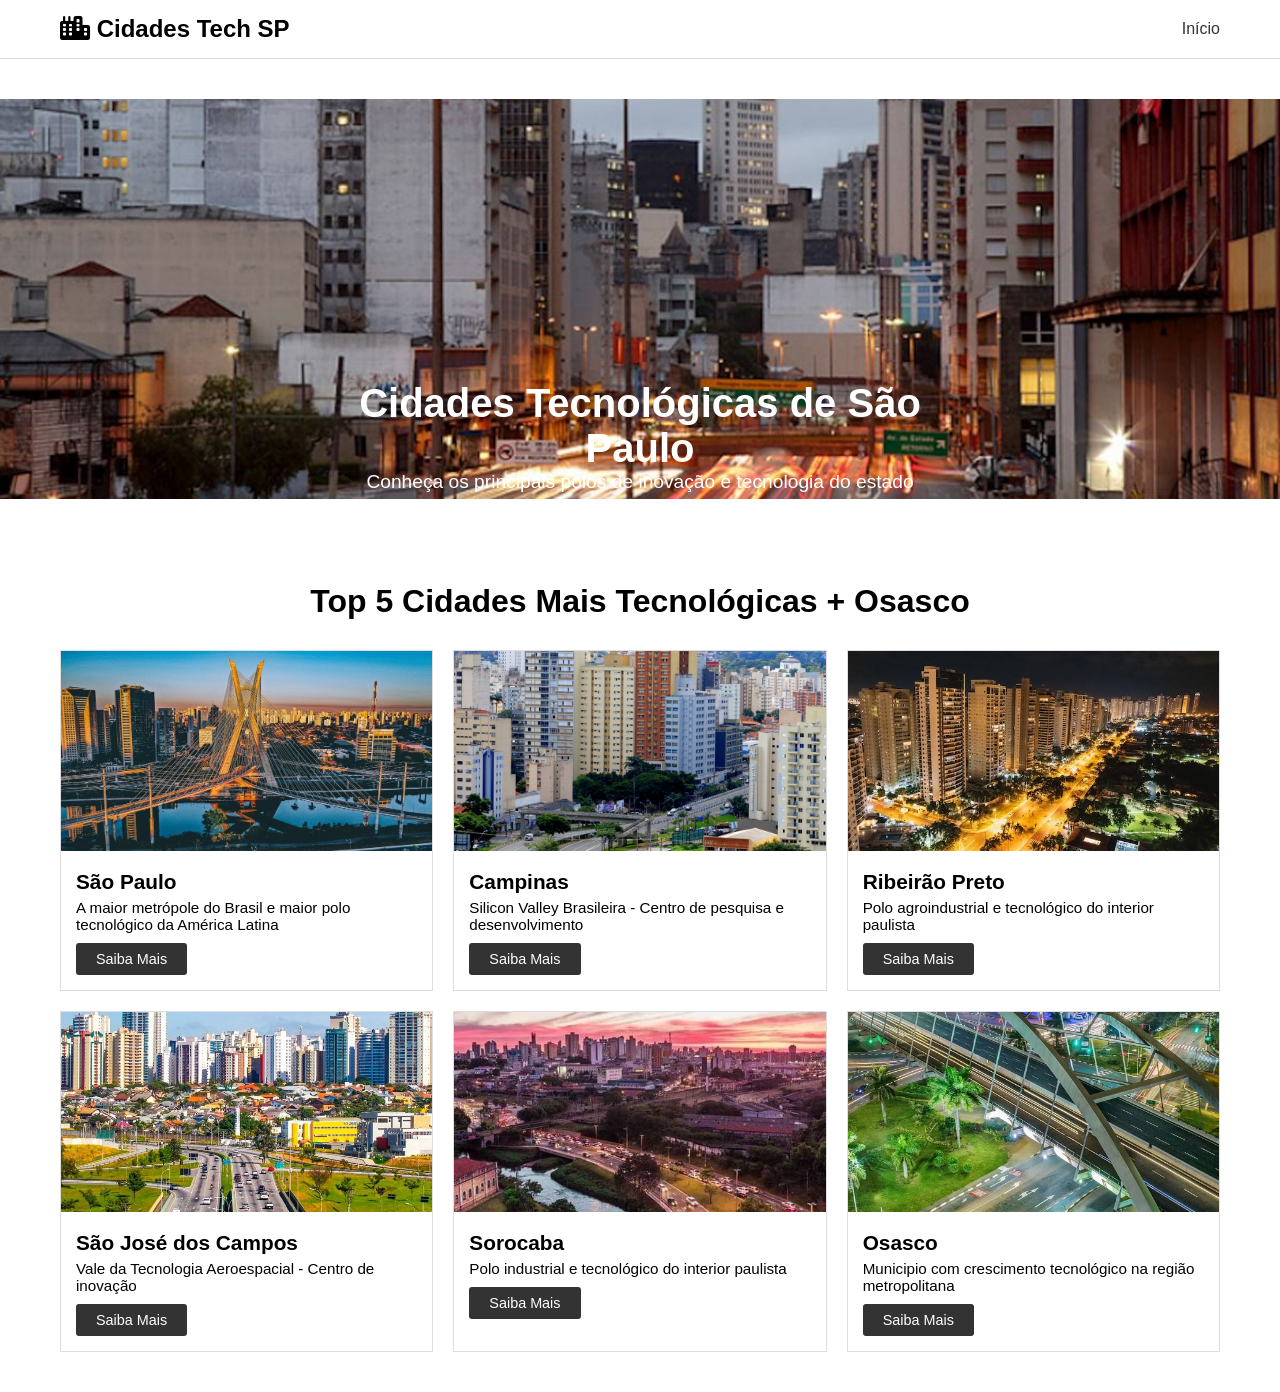
<file: index.html>
<!doctype html>
<html lang="pt-BR">
  <head>
    <meta charset="UTF-8" />
    <meta name="viewport" content="width=device-width, initial-scale=1.0" />
    <title>Cidades Tecnológicas de São Paulo</title>
    <link rel="stylesheet" href="style.css" />
    <link
      rel="stylesheet"
      href="https://cdnjs.cloudflare.com/ajax/libs/font-awesome/6.0.0/css/all.min.css"
    />
  </head>
  <body>
    <nav class="navbar">
      <div class="nav-container">
        <h1 class="nav-logo"><i class="fas fa-city"></i> Cidades Tech SP</h1>
        <ul class="nav-menu">
          <li class="nav-item">
            <a href="index.html" class="nav-link">Início</a>
          </li>
        </ul>
      </div>
    </nav>

    <section id="home" class="hero">
      <img src="assets/Spcapa-image.jpg" alt="São Paulo Skyline" />
      <div class="hero-content">
        <h1>Cidades Tecnológicas de São Paulo</h1>
        <p>Conheça os principais polos de inovação e tecnologia do estado</p>
      </div>
    </section>

    <section id="cidades" class="cities">
      <div class="container">
        <h2>Top 5 Cidades Mais Tecnológicas + Osasco</h2>
        <div class="cities-grid">
          <div class="city-card">
            <img src="assets/saopaulo-inicial.jpg" alt="São Paulo" />
            <h3>São Paulo</h3>
            <p>
              A maior metrópole do Brasil e maior polo tecnológico da América
              Latina
            </p>
            <a href="sao_paulo.html" class="btn-card">Saiba Mais</a>
          </div>

          <div class="city-card">
            <img src="assets/campinas-incial.jpg" alt="Campinas" />
            <h3>Campinas</h3>
            <p>
              Silicon Valley Brasileira - Centro de pesquisa e desenvolvimento
            </p>
            <a href="campinas.html" class="btn-card">Saiba Mais</a>
          </div>

          <div class="city-card">
            <img src="assets/ribeiraopreto-inicial.jpg" alt="Ribeirão Preto" />
            <h3>Ribeirão Preto</h3>
            <p>Polo agroindustrial e tecnológico do interior paulista</p>
            <a href="ribeirao_preto.html" class="btn-card">Saiba Mais</a>
          </div>

          <div class="city-card">
            <img
              src="assets/saojosedoscampos-inicial.jpg"
              alt="São José dos Campos"
            />
            <h3>São José dos Campos</h3>
            <p>Vale da Tecnologia Aeroespacial - Centro de inovação</p>
            <a href="sao_jose_dos_campos.html" class="btn-card">Saiba Mais</a>
          </div>

          <div class="city-card">
            <img src="assets/sorocaba-inicial.jpg" alt="Sorocaba" />
            <h3>Sorocaba</h3>
            <p>Polo industrial e tecnológico do interior paulista</p>
            <a href="sorocaba.html" class="btn-card">Saiba Mais</a>
          </div>

          <div class="city-card">
            <img src="assets/Osasco-incial.jpg" alt="Osasco" />
            <h3>Osasco</h3>
            <p>Municipio com crescimento tecnológico na região metropolitana</p>
            <a href="osasco.html" class="btn-card">Saiba Mais</a>
          </div>
        </div>
      </div>
    </section>
  </body>
</html>
</file>
<file: style.css>
* {
  margin: 0;
  padding: 0;
  box-sizing: border-box;
}

body {
  font-family: Arial, sans-serif;
}

.navbar {
  padding: 15px 0;
  border-bottom: 1px solid #ddd;
}

.nav-container {
  max-width: 1200px;
  margin: 0 auto;
  padding: 0 20px;
  display: flex;
  justify-content: space-between;
  align-items: center;
}

.nav-logo {
  font-size: 1.5rem;
  font-weight: bold;
}

.nav-menu {
  display: flex;
  list-style: none;
  gap: 30px;
}

.nav-link {
  text-decoration: none;
  color: #333;
  font-size: 1rem;
}

.nav-link:hover {
  color: #666;
}

.container {
  max-width: 1200px;
  margin: 0 auto;
  padding: 0 20px;
}

.hero {
  position: relative;
  text-align: center;
  padding: 40px 0;
}

.hero img {
  width: 100%;
  height: 400px;
  object-fit: cover;
}

.hero-content {
  position: absolute;
  bottom: 50px;
  left: 50%;
  transform: translateX(-50%);
  color: white;
  text-align: center;
}

.hero h1 {
  font-size: 2.5rem;
}

.hero p {
  font-size: 1.2rem;
}

.btn,
.btn-card {
  display: inline-block;
  padding: 10px 25px;
  background-color: #333;
  color: white;
  text-decoration: none;
  border-radius: 3px;
  margin-top: 10px;
  cursor: pointer;
}

.btn:hover,
.btn-card:hover {
  background-color: #666;
}

.about,
.companies,
.tourist-points,
.cities {
  padding: 40px 0;
}

.about h2,
.companies h2,
.tourist-points h2,
.cities h2 {
  font-size: 2rem;
  margin-bottom: 30px;
  text-align: center;
}

.about-grid {
  display: grid;
  grid-template-columns: repeat(auto-fit, minmax(250px, 1fr));
  gap: 20px;
  margin-top: 30px;
}

.about-card {
  padding: 20px;
  border: 1px solid #ddd;
}

.about-card img {
  width: 100%;
  height: 150px;
  object-fit: cover;
  margin-bottom: 10px;
}

.about-card h3 {
  font-size: 1.2rem;
  margin-bottom: 10px;
}

.about-card p {
  font-size: 0.95rem;
  line-height: 1.6;
}

.companies-grid {
  display: grid;
  grid-template-columns: repeat(auto-fit, minmax(200px, 1fr));
  gap: 20px;
  margin-top: 30px;
}

.company-item {
  padding: 20px;
  border: 1px solid #ddd;
  text-align: center;
}

.company-item i {
  font-size: 2rem;
  margin-bottom: 10px;
}

.company-item h4 {
  font-size: 1rem;
  margin: 10px 0;
}

.company-item p {
  font-size: 0.9rem;
}

.points-grid {
  display: grid;
  grid-template-columns: repeat(auto-fit, minmax(250px, 1fr));
  gap: 20px;
  margin-top: 30px;
}

.point-card {
  border: 1px solid #ddd;
}

.point-card img {
  width: 100%;
  height: 150px;
  object-fit: cover;
}

.point-card h3 {
  font-size: 1.1rem;
  padding: 10px 15px 5px;
}

.point-card p {
  padding: 0 15px 15px;
  font-size: 0.9rem;
}

.cities-grid {
  display: grid;
  grid-template-columns: repeat(auto-fit, minmax(300px, 1fr));
  gap: 20px;
  margin-top: 30px;
}

.city-card {
  border: 1px solid #ddd;
  padding-bottom: 15px;
}

.city-card img {
  width: 100%;
  height: 200px;
  object-fit: cover;
}

.city-card h3 {
  font-size: 1.3rem;
  padding: 15px 15px 5px;
}

.city-card p {
  padding: 0 15px;
  font-size: 0.95rem;
  margin-bottom: 10px;
}

.btn-card {
  margin: 0 15px;
  padding: 8px 20px;
  font-size: 0.9rem;
}
</file>
